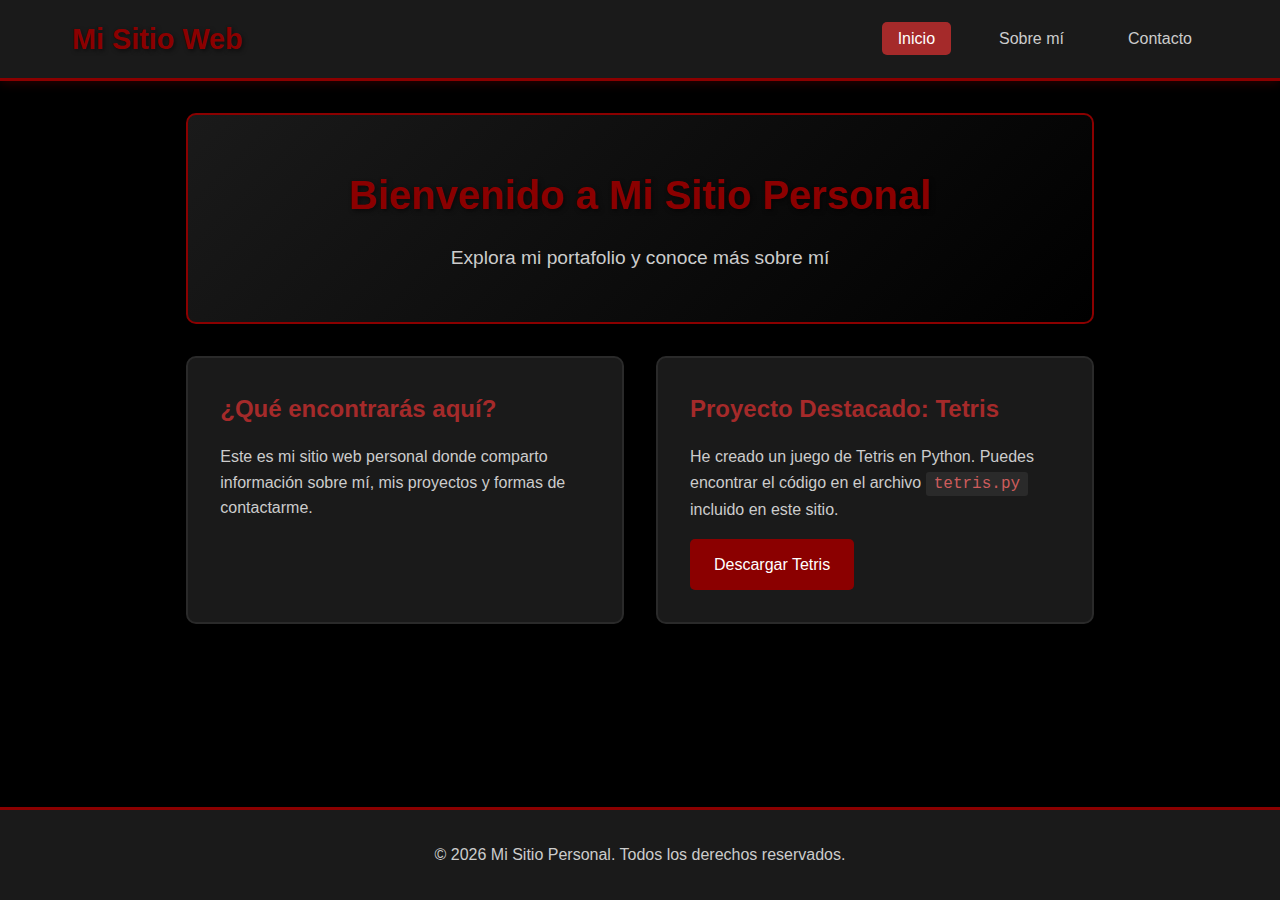
<file: index.html>
<!DOCTYPE html>
<html lang="es">
<head>
    <meta charset="UTF-8">
    <meta name="viewport" content="width=device-width, initial-scale=1.0">
    <title>Inicio - Mi Sitio Personal</title>
    <link rel="stylesheet" href="styles.css">
</head>
<body>
    <nav class="navbar">
        <div class="nav-container">
            <h1 class="logo">Mi Sitio Web</h1>
            <ul class="nav-menu">
                <li class="nav-item"><a href="index.html" class="nav-link active">Inicio</a></li>
                <li class="nav-item"><a href="sobre-mi.html" class="nav-link">Sobre mí</a></li>
                <li class="nav-item"><a href="contacto.html" class="nav-link">Contacto</a></li>
            </ul>
        </div>
    </nav>

    <main class="container">
        <section class="hero">
            <h2 class="hero-title">Bienvenido a Mi Sitio Personal</h2>
            <p class="hero-description">Explora mi portafolio y conoce más sobre mí</p>
        </section>

        <section class="content">
            <div class="card">
                <h3>¿Qué encontrarás aquí?</h3>
                <p>Este es mi sitio web personal donde comparto información sobre mí, mis proyectos y formas de contactarme.</p>
            </div>

            <div class="card">
                <h3>Proyecto Destacado: Tetris</h3>
                <p>He creado un juego de Tetris en Python. Puedes encontrar el código en el archivo <code>tetris.py</code> incluido en este sitio.</p>
                <a href="tetris.py" class="btn" download>Descargar Tetris</a>
            </div>
        </section>
    </main>

    <footer class="footer">
        <p>&copy; 2026 Mi Sitio Personal. Todos los derechos reservados.</p>
    </footer>
</body>
</html>
</file>
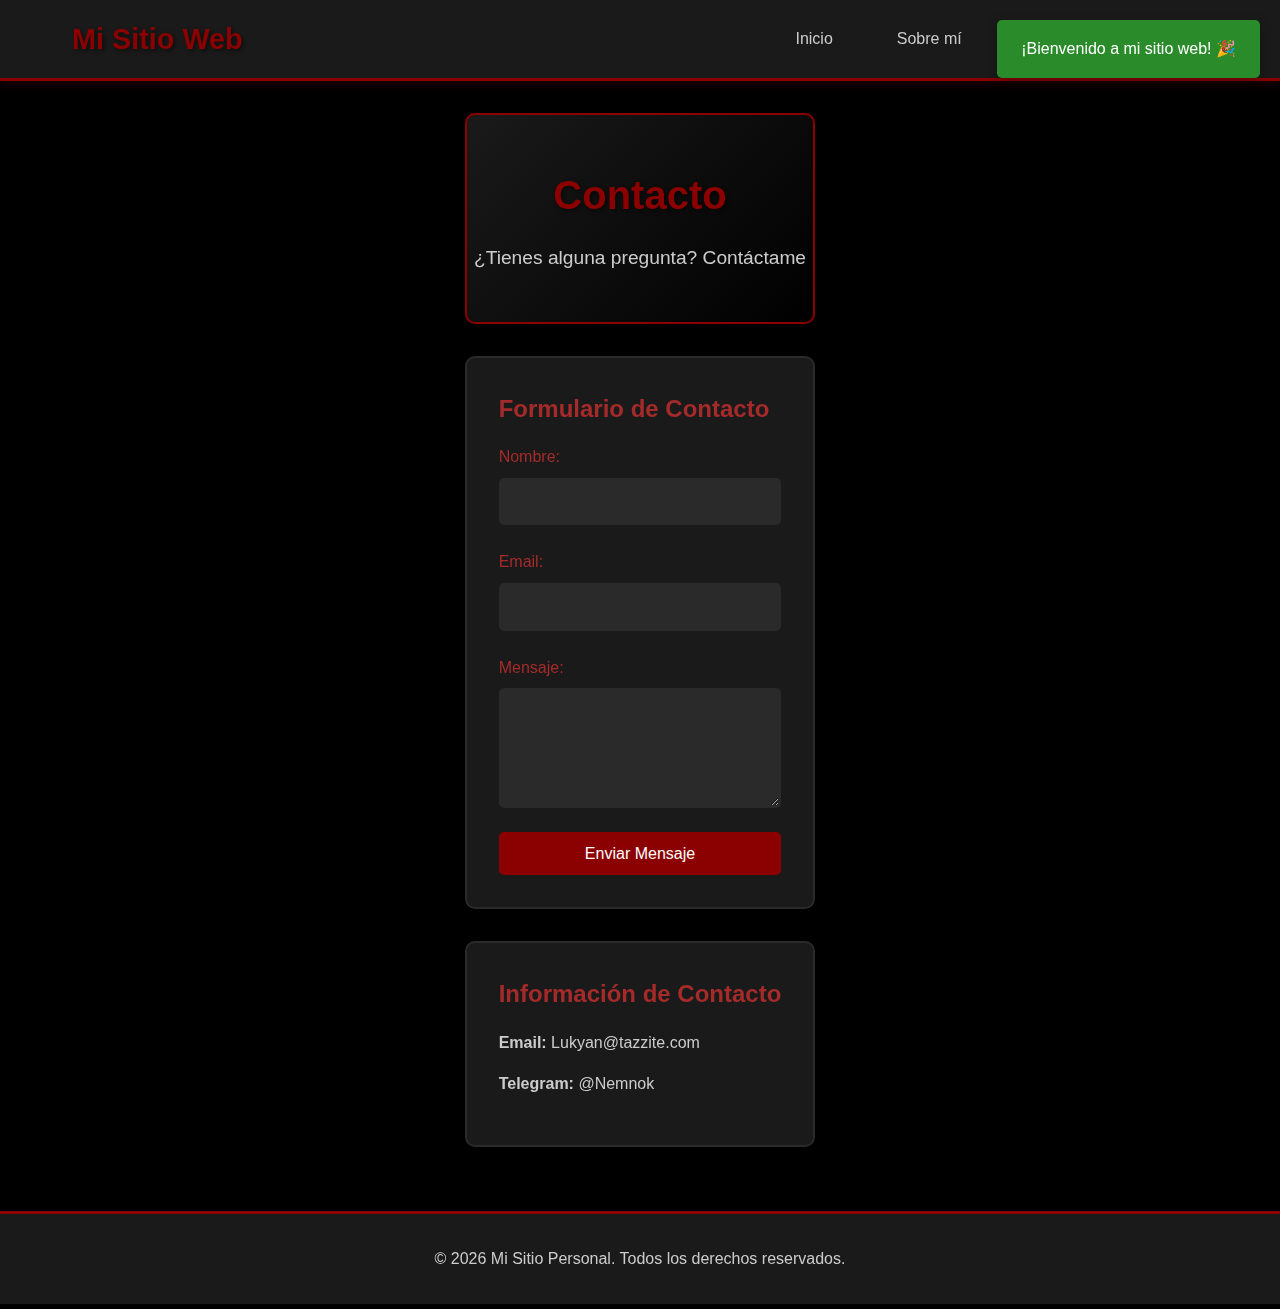
<file: contacto.html>
<!DOCTYPE html>
<html lang="es">
<head>
    <meta charset="UTF-8">
    <meta name="viewport" content="width=device-width, initial-scale=1.0">
    <title>Contacto - Lukyan Tazzit</title>
    <link rel="stylesheet" href="styles.css">
</head>
<body>
    <nav class="navbar">
        <div class="nav-container">
            <h1 class="logo">Mi Sitio Web</h1>
            <ul class="nav-menu">
                <li class="nav-item"><a href="index.html" class="nav-link">Inicio</a></li>
                <li class="nav-item"><a href="sobre-mi.html" class="nav-link">Sobre mí</a></li>
                <li class="nav-item"><a href="contacto.html" class="nav-link active">Contacto</a></li>
                <li class="nav-item"><a href="tetris.html" class="nav-link">Tetris</a></li>
            </ul>
        </div>
    </nav>

    <main class="container">
        <section class="hero">
            <h2 class="hero-title">Contacto</h2>
            <p class="hero-description">¿Tienes alguna pregunta? Contáctame</p>
        </section>

        <section class="content">
            <div class="card">
                <h3>Formulario de Contacto</h3>
                <form class="contact-form" method="get">
                    <div class="form-group">
                        <label for="nombre">Nombre:</label>
                        <input type="text" id="nombre" name="nombre" required>
                    </div>
                    
                    <div class="form-group">
                        <label for="email">Email:</label>
                        <input type="email" id="email" name="email" required>
                    </div>
                    
                    <div class="form-group">
                        <label for="mensaje">Mensaje:</label>
                        <textarea id="mensaje" name="mensaje" rows="5" required></textarea>
                    </div>
                    
                    <button type="submit" class="btn">Enviar Mensaje</button>
                </form>
            </div>

            <div class="card">
                <h3>Información de Contacto</h3>
                <p><strong>Email:</strong> Lukyan@tazzite.com</p>
                <p><strong>Telegram:</strong> @Nemnok</a></p>
            </div>
        </section>
    </main>

    <footer class="footer">
        <p>&copy; 2026 Mi Sitio Personal. Todos los derechos reservados.</p>
    </footer>
    
    <script src="script.js"></script>
</body>
</html>
</file>
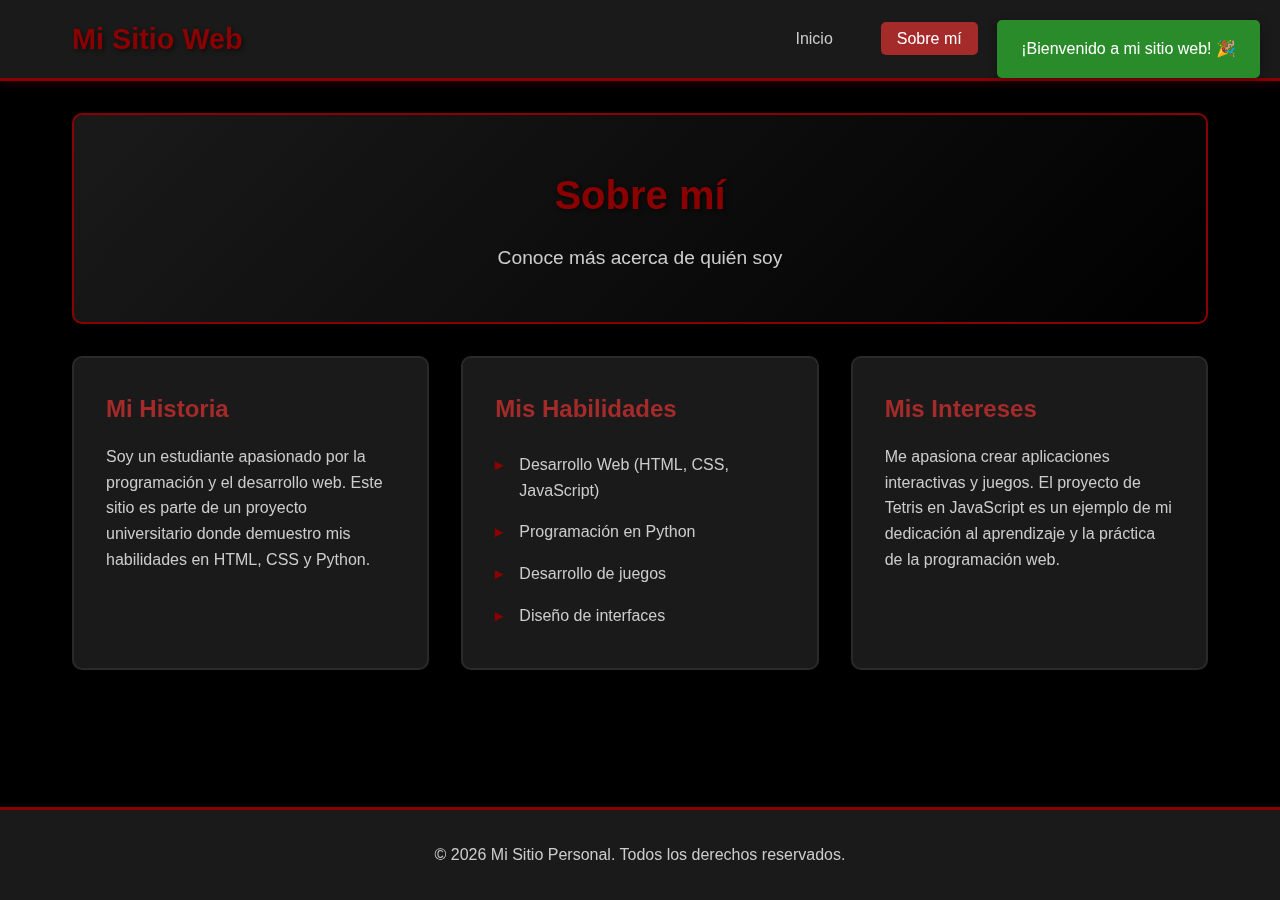
<file: sobre-mi.html>
<!DOCTYPE html>
<html lang="es">
<head>
    <meta charset="UTF-8">
    <meta name="viewport" content="width=device-width, initial-scale=1.0">
    <title>Sobre mí - Mi Sitio Personal</title>
    <link rel="stylesheet" href="styles.css">
</head>
<body>
    <nav class="navbar">
        <div class="nav-container">
            <h1 class="logo">Mi Sitio Web</h1>
            <ul class="nav-menu">
                <li class="nav-item"><a href="index.html" class="nav-link">Inicio</a></li>
                <li class="nav-item"><a href="sobre-mi.html" class="nav-link active">Sobre mí</a></li>
                <li class="nav-item"><a href="contacto.html" class="nav-link">Contacto</a></li>
                <li class="nav-item"><a href="tetris.html" class="nav-link">Tetris</a></li>
            </ul>
        </div>
    </nav>

    <main class="container">
        <section class="hero">
            <h2 class="hero-title">Sobre mí</h2>
            <p class="hero-description">Conoce más acerca de quién soy</p>
        </section>

        <section class="content">
            <div class="card">
                <h3>Mi Historia</h3>
                <p>Soy un estudiante apasionado por la programación y el desarrollo web. Este sitio es parte de un proyecto universitario donde demuestro mis habilidades en HTML, CSS y Python.</p>
            </div>

            <div class="card">
                <h3>Mis Habilidades</h3>
                <ul class="skills-list">
                    <li>Desarrollo Web (HTML, CSS, JavaScript)</li>
                    <li>Programación en Python</li>
                    <li>Desarrollo de juegos</li>
                    <li>Diseño de interfaces</li>
                </ul>
            </div>

            <div class="card">
                <h3>Mis Intereses</h3>
                <p>Me apasiona crear aplicaciones interactivas y juegos. El proyecto de Tetris en JavaScript es un ejemplo de mi dedicación al aprendizaje y la práctica de la programación web.</p>
            </div>
        </section>
    </main>

    <footer class="footer">
        <p>&copy; 2026 Mi Sitio Personal. Todos los derechos reservados.</p>
    </footer>
    
    <script src="script.js"></script>
</body>
</html>
</file>
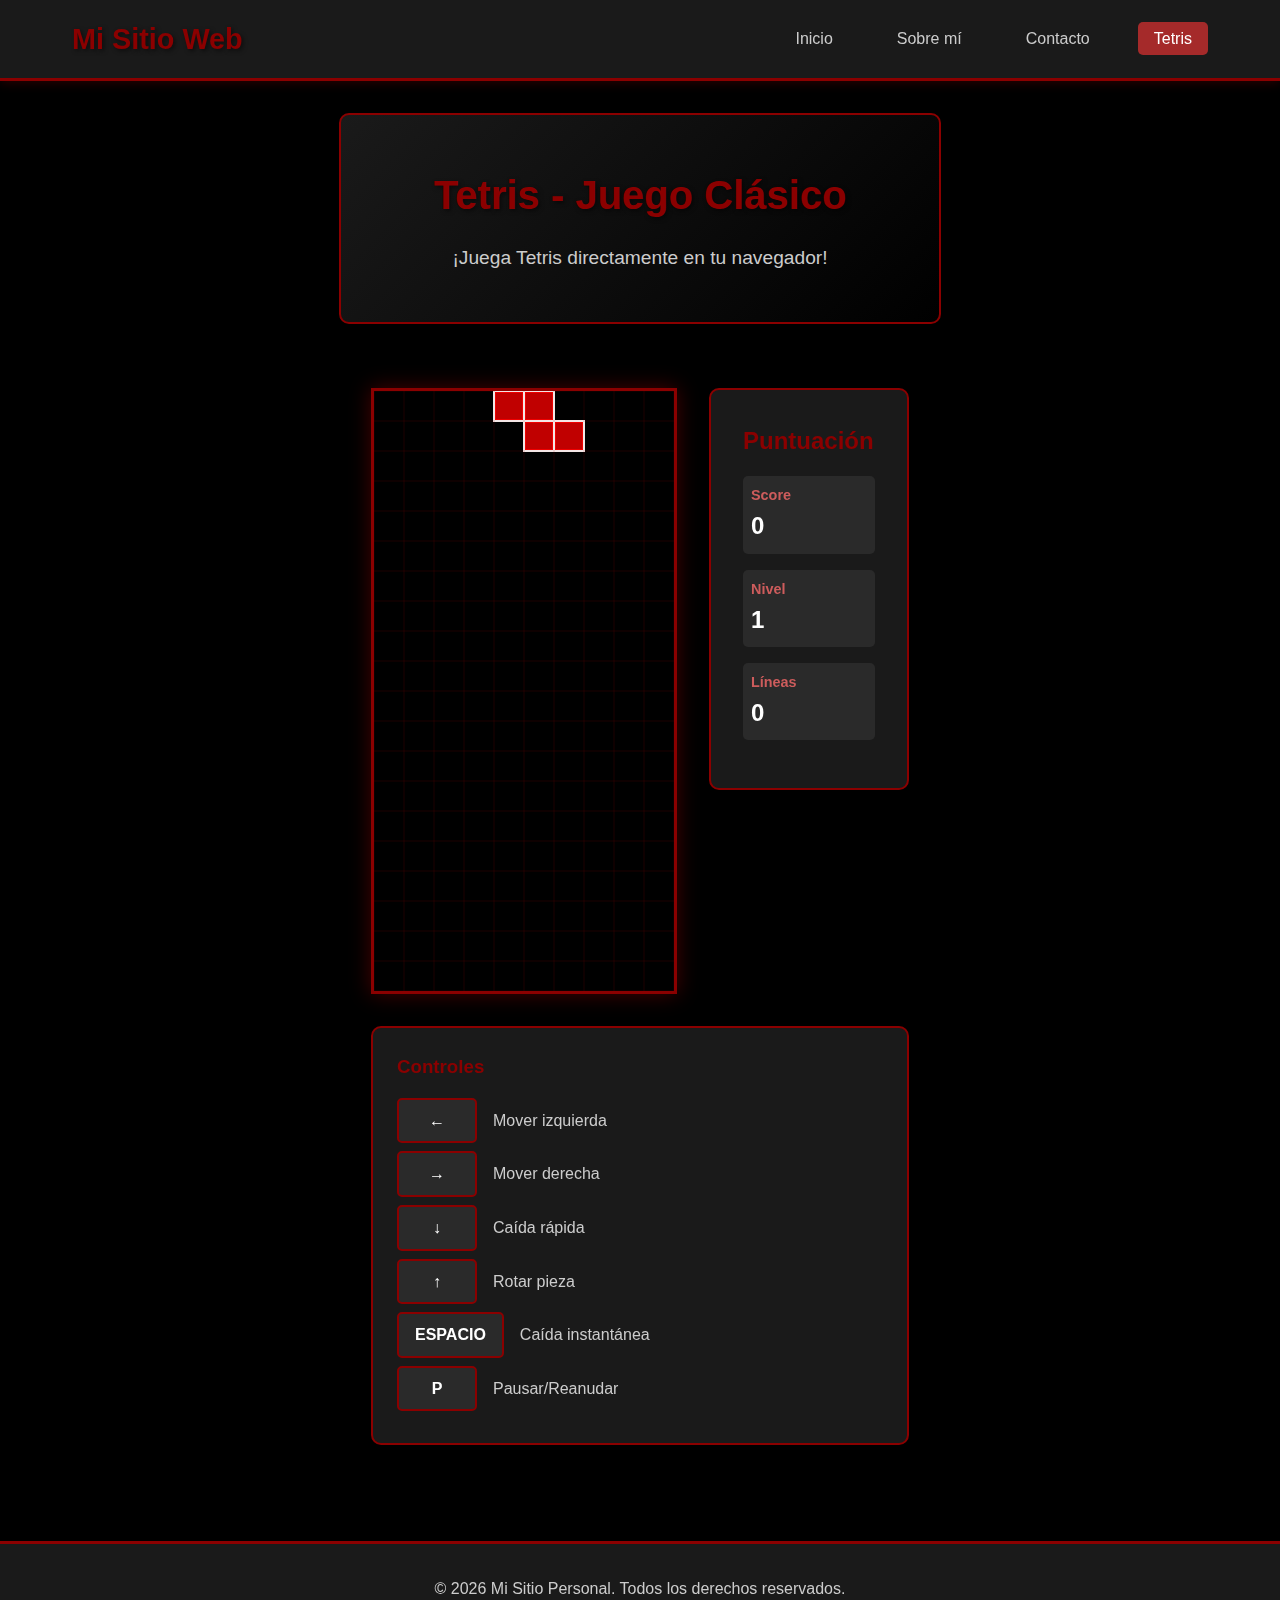
<file: tetris.html>
<!DOCTYPE html>
<html lang="es">
<head>
    <meta charset="UTF-8">
    <meta name="viewport" content="width=device-width, initial-scale=1.0">
    <title>Tetris - Mi Sitio Personal</title>
    <link rel="stylesheet" href="styles.css">
    <style>
        .tetris-container {
            display: flex;
            flex-direction: column;
            align-items: center;
            gap: 2rem;
            padding: 2rem;
        }

        .game-wrapper {
            display: flex;
            gap: 2rem;
            align-items: flex-start;
            flex-wrap: wrap;
            justify-content: center;
        }

        #tetris-canvas {
            border: 3px solid var(--dark-red);
            background-color: var(--black);
            box-shadow: 0 0 20px rgba(139, 0, 0, 0.5);
            display: block;
        }

        .game-info {
            background-color: var(--dark-gray);
            padding: 2rem;
            border-radius: 10px;
            border: 2px solid var(--dark-red);
            min-width: 200px;
        }

        .game-info h3 {
            color: var(--dark-red);
            margin-bottom: 1rem;
            font-size: 1.5rem;
        }

        .info-item {
            margin: 1rem 0;
            padding: 0.5rem;
            background-color: var(--medium-gray);
            border-radius: 5px;
        }

        .info-label {
            color: var(--light-red);
            font-weight: bold;
            font-size: 0.9rem;
        }

        .info-value {
            color: var(--white);
            font-size: 1.5rem;
            font-weight: bold;
        }

        .controls {
            background-color: var(--dark-gray);
            padding: 1.5rem;
            border-radius: 10px;
            border: 2px solid var(--dark-red);
            max-width: 600px;
            width: 100%;
        }

        .controls h3 {
            color: var(--dark-red);
            margin-bottom: 1rem;
        }

        .control-row {
            display: flex;
            gap: 1rem;
            margin: 0.5rem 0;
            align-items: center;
        }

        .key {
            background-color: var(--medium-gray);
            padding: 0.5rem 1rem;
            border-radius: 5px;
            border: 2px solid var(--dark-red);
            color: var(--white);
            font-weight: bold;
            min-width: 80px;
            text-align: center;
        }

        .control-desc {
            color: var(--light-gray);
        }

        .game-over-overlay {
            position: fixed;
            top: 0;
            left: 0;
            width: 100%;
            height: 100%;
            background-color: rgba(0, 0, 0, 0.8);
            display: none;
            justify-content: center;
            align-items: center;
            z-index: 1000;
        }

        .game-over-modal {
            background-color: var(--dark-gray);
            padding: 3rem;
            border-radius: 10px;
            border: 3px solid var(--dark-red);
            text-align: center;
            box-shadow: 0 0 30px rgba(139, 0, 0, 0.7);
        }

        .game-over-modal h2 {
            color: var(--dark-red);
            font-size: 3rem;
            margin-bottom: 1rem;
        }

        .game-over-modal p {
            color: var(--light-gray);
            font-size: 1.2rem;
            margin: 1rem 0;
        }

        .restart-btn {
            margin-top: 2rem;
            padding: 1rem 2rem;
            background-color: var(--dark-red);
            color: var(--white);
            border: none;
            border-radius: 5px;
            font-size: 1.2rem;
            cursor: pointer;
            transition: all 0.3s ease;
        }

        .restart-btn:hover {
            background-color: var(--medium-red);
            transform: scale(1.05);
        }

        @media (max-width: 768px) {
            .game-wrapper {
                flex-direction: column;
            }
        }
    </style>
</head>
<body>
    <nav class="navbar">
        <div class="nav-container">
            <h1 class="logo">Mi Sitio Web</h1>
            <ul class="nav-menu">
                <li class="nav-item"><a href="index.html" class="nav-link">Inicio</a></li>
                <li class="nav-item"><a href="sobre-mi.html" class="nav-link">Sobre mí</a></li>
                <li class="nav-item"><a href="contacto.html" class="nav-link">Contacto</a></li>
                <li class="nav-item"><a href="tetris.html" class="nav-link active">Tetris</a></li>
            </ul>
        </div>
    </nav>

    <main class="container">
        <section class="hero">
            <h2 class="hero-title">Tetris - Juego Clásico</h2>
            <p class="hero-description">¡Juega Tetris directamente en tu navegador!</p>
        </section>

        <div class="tetris-container">
            <div class="game-wrapper">
                <canvas id="tetris-canvas" width="300" height="600"></canvas>
                
                <div class="game-info">
                    <h3>Puntuación</h3>
                    <div class="info-item">
                        <div class="info-label">Score</div>
                        <div class="info-value" id="score">0</div>
                    </div>
                    <div class="info-item">
                        <div class="info-label">Nivel</div>
                        <div class="info-value" id="level">1</div>
                    </div>
                    <div class="info-item">
                        <div class="info-label">Líneas</div>
                        <div class="info-value" id="lines">0</div>
                    </div>
                </div>
            </div>

            <div class="controls">
                <h3>Controles</h3>
                <div class="control-row">
                    <div class="key">←</div>
                    <div class="control-desc">Mover izquierda</div>
                </div>
                <div class="control-row">
                    <div class="key">→</div>
                    <div class="control-desc">Mover derecha</div>
                </div>
                <div class="control-row">
                    <div class="key">↓</div>
                    <div class="control-desc">Caída rápida</div>
                </div>
                <div class="control-row">
                    <div class="key">↑</div>
                    <div class="control-desc">Rotar pieza</div>
                </div>
                <div class="control-row">
                    <div class="key">ESPACIO</div>
                    <div class="control-desc">Caída instantánea</div>
                </div>
                <div class="control-row">
                    <div class="key">P</div>
                    <div class="control-desc">Pausar/Reanudar</div>
                </div>
            </div>
        </div>
    </main>

    <div class="game-over-overlay" id="game-over-overlay">
        <div class="game-over-modal">
            <h2>¡Juego Terminado!</h2>
            <p>Puntuación Final: <span id="final-score">0</span></p>
            <p>Líneas Completadas: <span id="final-lines">0</span></p>
            <p>Nivel Alcanzado: <span id="final-level">1</span></p>
            <button class="restart-btn" onclick="restartGame()">Jugar de Nuevo</button>
        </div>
    </div>

    <footer class="footer">
        <p>&copy; 2026 Mi Sitio Personal. Todos los derechos reservados.</p>
    </footer>

    <script src="tetris-game.js"></script>
</body>
</html>
</file>
<file: styles.css>
/* Tema personalizado - Rojo oscuro y Negro */
* {
    margin: 0;
    padding: 0;
    box-sizing: border-box;
}

:root {
    --dark-red: #8B0000;
    --medium-red: #A52A2A;
    --light-red: #CD5C5C;
    --black: #000000;
    --dark-gray: #1a1a1a;
    --medium-gray: #2a2a2a;
    --light-gray: #cccccc;
    --white: #ffffff;
}

body {
    font-family: 'Segoe UI', Tahoma, Geneva, Verdana, sans-serif;
    background-color: var(--black);
    color: var(--light-gray);
    line-height: 1.6;
    min-height: 100vh;
    display: flex;
    flex-direction: column;
}

/* Navbar Styles */
.navbar {
    background-color: var(--dark-gray);
    border-bottom: 3px solid var(--dark-red);
    padding: 1rem 0;
    position: sticky;
    top: 0;
    z-index: 100;
    box-shadow: 0 2px 10px rgba(139, 0, 0, 0.3);
}

.nav-container {
    max-width: 1200px;
    margin: 0 auto;
    padding: 0 2rem;
    display: flex;
    justify-content: space-between;
    align-items: center;
}

.logo {
    color: var(--dark-red);
    font-size: 1.8rem;
    font-weight: bold;
    text-shadow: 2px 2px 4px rgba(0, 0, 0, 0.5);
}

.nav-menu {
    display: flex;
    list-style: none;
    gap: 2rem;
}

.nav-link {
    color: var(--light-gray);
    text-decoration: none;
    padding: 0.5rem 1rem;
    border-radius: 5px;
    transition: all 0.3s ease;
    font-weight: 500;
}

.nav-link:hover {
    background-color: var(--dark-red);
    color: var(--white);
    transform: translateY(-2px);
}

.nav-link.active {
    background-color: var(--medium-red);
    color: var(--white);
}

/* Main Container */
.container {
    max-width: 1200px;
    margin: 0 auto;
    padding: 2rem;
    flex: 1;
}

/* Hero Section */
.hero {
    text-align: center;
    padding: 3rem 0;
    background: linear-gradient(135deg, var(--dark-gray) 0%, var(--black) 100%);
    border-radius: 10px;
    margin-bottom: 2rem;
    border: 2px solid var(--dark-red);
}

.hero-title {
    color: var(--dark-red);
    font-size: 2.5rem;
    margin-bottom: 1rem;
    text-shadow: 2px 2px 4px rgba(0, 0, 0, 0.5);
}

.hero-description {
    color: var(--light-gray);
    font-size: 1.2rem;
}

/* Content Section */
.content {
    display: grid;
    gap: 2rem;
    grid-template-columns: repeat(auto-fit, minmax(300px, 1fr));
}

/* Card Styles */
.card {
    background-color: var(--dark-gray);
    padding: 2rem;
    border-radius: 10px;
    border: 2px solid var(--medium-gray);
    transition: all 0.3s ease;
    box-shadow: 0 4px 6px rgba(0, 0, 0, 0.3);
}

.card:hover {
    border-color: var(--dark-red);
    transform: translateY(-5px);
    box-shadow: 0 8px 12px rgba(139, 0, 0, 0.4);
}

.card h3 {
    color: var(--medium-red);
    margin-bottom: 1rem;
    font-size: 1.5rem;
}

.card p {
    color: var(--light-gray);
    margin-bottom: 1rem;
}

.card code {
    background-color: var(--medium-gray);
    color: var(--light-red);
    padding: 0.2rem 0.5rem;
    border-radius: 3px;
    font-family: 'Courier New', monospace;
}

/* Skills List */
.skills-list {
    list-style: none;
    padding-left: 0;
}

.skills-list li {
    padding: 0.5rem 0;
    padding-left: 1.5rem;
    position: relative;
    color: var(--light-gray);
}

.skills-list li:before {
    content: "▸";
    position: absolute;
    left: 0;
    color: var(--dark-red);
    font-weight: bold;
}

/* Button Styles */
.btn {
    display: inline-block;
    background-color: var(--dark-red);
    color: var(--white);
    padding: 0.8rem 1.5rem;
    text-decoration: none;
    border-radius: 5px;
    transition: all 0.3s ease;
    border: none;
    cursor: pointer;
    font-size: 1rem;
    font-weight: 500;
}

.btn:hover {
    background-color: var(--medium-red);
    transform: translateY(-2px);
    box-shadow: 0 4px 8px rgba(139, 0, 0, 0.4);
}

/* Contact Form */
.contact-form {
    display: flex;
    flex-direction: column;
    gap: 1.5rem;
}

.form-group {
    display: flex;
    flex-direction: column;
}

.form-group label {
    color: var(--medium-red);
    margin-bottom: 0.5rem;
    font-weight: 500;
}

.form-group input,
.form-group textarea {
    padding: 0.8rem;
    border: 2px solid var(--medium-gray);
    border-radius: 5px;
    background-color: var(--medium-gray);
    color: var(--white);
    font-size: 1rem;
    transition: border-color 0.3s ease;
}

.form-group input:focus,
.form-group textarea:focus {
    outline: none;
    border-color: var(--dark-red);
}

/* Footer */
.footer {
    background-color: var(--dark-gray);
    border-top: 3px solid var(--dark-red);
    text-align: center;
    padding: 2rem;
    margin-top: 2rem;
    color: var(--light-gray);
}

/* Links */
a {
    color: var(--light-red);
    transition: color 0.3s ease;
}

a:hover {
    color: var(--dark-red);
}

/* Responsive Design */
@media (max-width: 768px) {
    .nav-container {
        flex-direction: column;
        gap: 1rem;
    }

    .nav-menu {
        flex-direction: column;
        gap: 0.5rem;
        width: 100%;
        text-align: center;
    }

    .hero-title {
        font-size: 2rem;
    }

    .content {
        grid-template-columns: 1fr;
    }
}
</file>
